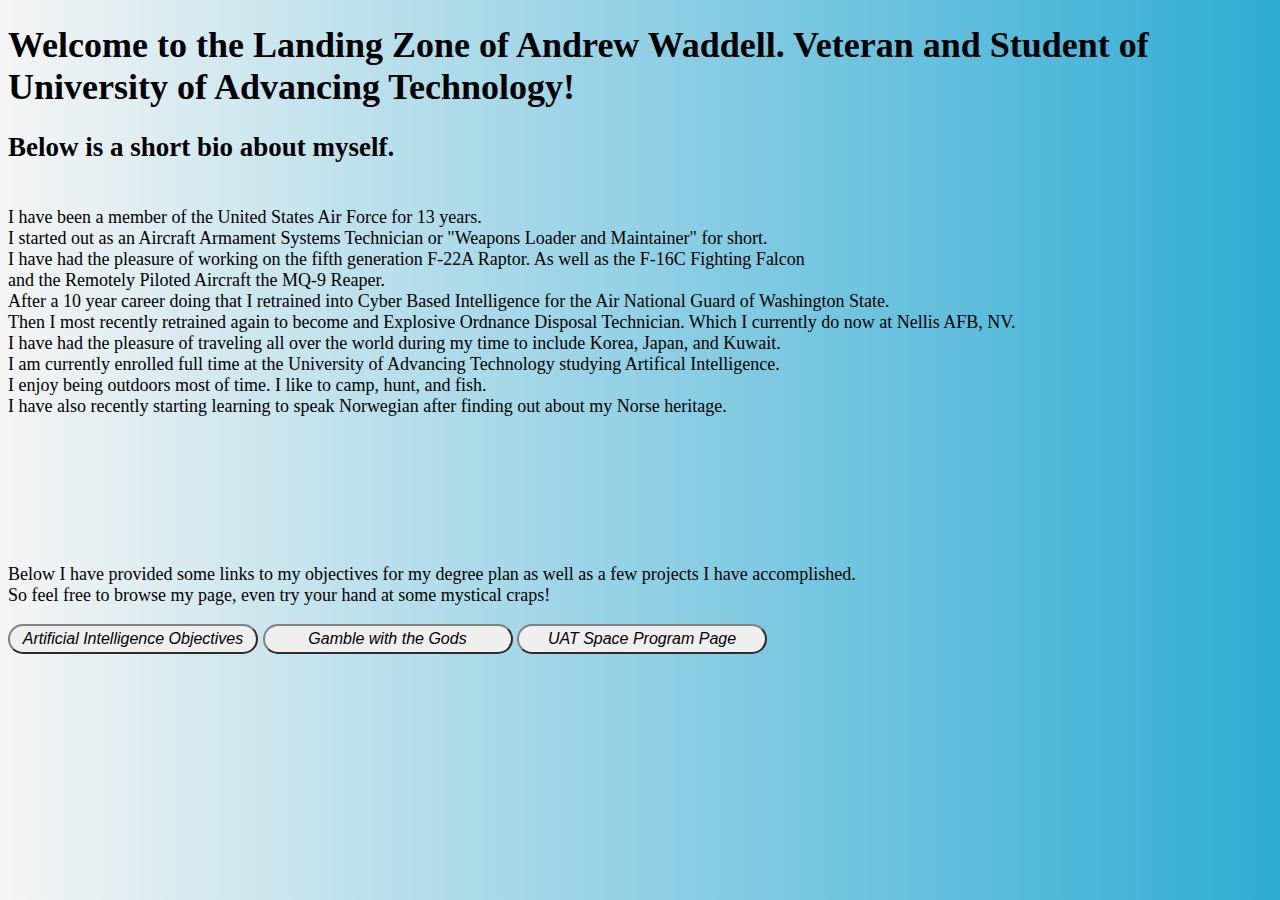
<file: index.html>
<!DOCTYPE html>
<html lang="en">
<head>
    <title>Landing Zone</title>
    <script src="index.js"></script>
    <link href="index.css" rel="stylesheet" type="text/css"/>
</head>
<h1>
    Welcome to the Landing Zone of Andrew Waddell. Veteran and Student of University of Advancing Technology!
</h1>
<h2>
    Below is a short bio about myself.
    </h2>
    <br>
    I have been a member of the United States Air Force for 13 years.
    <br>
    I started out as an Aircraft Armament Systems Technician or "Weapons Loader and Maintainer" for short.
    <br>
    I have had the pleasure of working on the fifth generation F-22A Raptor. As well as the F-16C Fighting Falcon
    <br>
    and the Remotely Piloted Aircraft the MQ-9 Reaper.
    <br>
    After a 10 year career doing that I retrained into Cyber Based Intelligence for the Air National Guard of Washington State.
    <br>
    Then I most recently retrained again to become and Explosive Ordnance Disposal Technician. Which I currently do now at Nellis AFB, NV.
    <br>
    I have had the pleasure of traveling all over the world during my time to include Korea, Japan, and Kuwait.
    <br>
    I am currently enrolled full time at the University of Advancing Technology studying Artifical Intelligence.
    <br>
    I enjoy being outdoors most of time. I like to camp, hunt, and fish.
    <br>
    I have also recently starting learning to speak Norwegian after finding out about my Norse heritage.
    <br>
    <br>
    <br>
    <br>
    <br>
    <br>
    <br>
    <br>
    Below I have provided some links to my objectives for my degree plan as well as a few projects I have accomplished.
    <br>
    So feel free to browse my page, even try your hand at some mystical craps!
<body>
    <p>
    <button onclick="boards()" class="boardsPage"> Artificial Intelligence Objectives</button>
    <button onclick="valorHall()" class="valorHallPage">Gamble with the Gods</button>
    <button onclick="uatSpace()" class="uatSpacePage">UAT Space Program Page</button>
    </p>
</body>
</html>
</file>
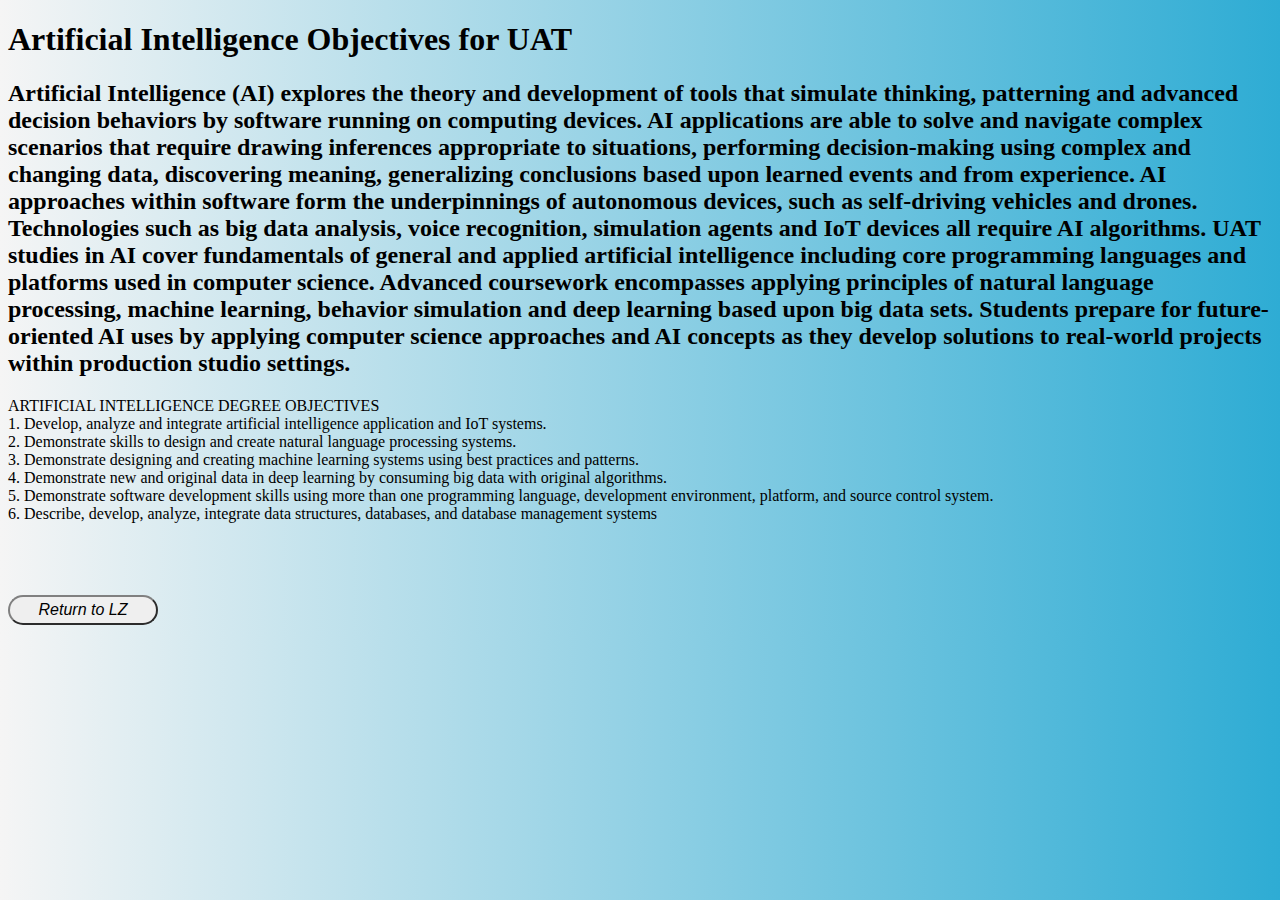
<file: boards.html>
<!DOCTYPE html>
<html lang="en">
<head>
    <title>Document</title>
</head>
<script src="boards.js"></script>
<link href="boards.css" rel="stylesheet" type="text/css"/>
<h1>
    Artificial Intelligence Objectives for UAT
</h1>
<h2>
    Artificial Intelligence (AI) explores the theory and development of tools that simulate thinking, patterning and advanced
decision behaviors by software running on computing 
devices. AI applications are able to solve and navigate complex
scenarios that require drawing inferences appropriate to situations, performing decision-making using complex and changing
data, discovering meaning, generalizing conclusions based upon learned events and from experience. AI approaches within
software form the underpinnings of autonomous devices, such as self-driving vehicles and drones. Technologies such as big
data analysis, voice recognition, simulation agents and IoT devices all require AI algorithms. UAT studies in AI cover
fundamentals of general and applied artificial intelligence including core programming languages and platforms used in
computer science. Advanced coursework encompasses applying principles of natural language processing, machine learning,
behavior simulation and deep learning based upon big data sets. Students prepare for future-oriented AI uses by applying
computer science approaches and AI concepts as they develop solutions to real-world projects within production studio
settings.
</h2>
<body>
    ARTIFICIAL INTELLIGENCE DEGREE OBJECTIVES
    <br>
1. Develop, analyze and integrate artificial intelligence application and IoT systems.
<br>
2. Demonstrate skills to design and create natural language processing systems.
<br>
3. Demonstrate designing and creating machine learning systems using best practices and patterns.
<br>
4. Demonstrate new and original data in deep learning by consuming big data with original algorithms.
<br>
5. Demonstrate software development skills using more than one programming language, development environment,
platform, and source control system.
<br>
6. Describe, develop, analyze, integrate data structures, databases, and database management systems
<br>
</body>
<br>
    <br>
    <br>
    <br>
    <button onclick="returnHome()" class="returnToHomePage">Return to LZ</button>
</html>
</file>
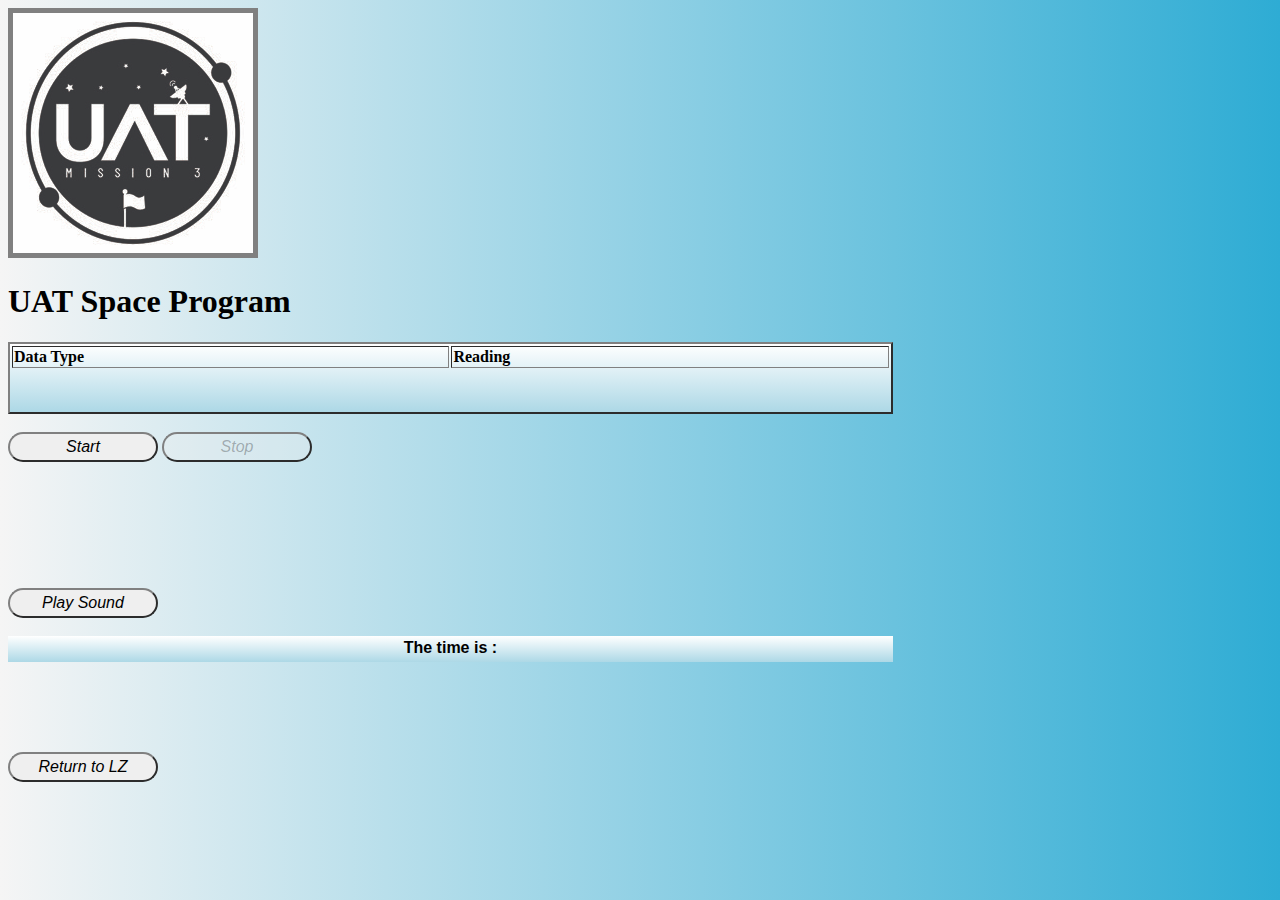
<file: UAT Space Program MKV.html>
<!--Andrew Waddell, CSC 102, 20220501-->
<!DOCTYPE html>
<html lang="en">
<head>
    <title>UAT Space Program</title>
    <img src="UATspaceLogo-2.jpg">
    <script src="SpaceProgramMKIII.js"></script>
    <script src="dataLoader-1.js"></script>
    <script src="code.js"></script>
    <link rel="stylesheet" href="SpaceProgramMKII.css">
</head>
<body>
    <h1>
        UAT Space Program
    </h1>
    <!-- this is where we dictate the parameters for the table-->
    <table id="data" border="2" width="70%" class="table2">
        <col style="width:35%">
        <col style="width:35%">
        <thead>
            <tr style="font-family:fantasy">
                <th align="left">Data Type</th>
                <th align="left">Reading</th>
            </tr>
        </thead>
        <!--this is the entire table. We told the table to display the values we chose-->
        <tbody style="font-weight: bolder;">
            <tr id="seconds"></tr>
            <tr id=latitude></tr>
            <tr id=longitude></tr>
            <tr id=gps_altitude></tr>
            <tr id=bmpSensor_altitude></tr>
            <tr id=bmpSensor_pressure></tr>
            <tr id=bmpSensor_temp></tr>
            <tr id=digSensor_temp></tr>
            <tr id=cssSensor_temp></tr>
            <tr id=cssSensor_eCO2></tr>
            <tr id=cssSensor_TVOC></tr>
            <tr id=UV></tr>
            <tr id=accelX></tr>
            <tr id=accelY></tr>
            <tr id=accelZ></tr>
            <tr id=magneticX></tr>
            <tr id=magneticY></tr>
            <tr id=magneticZ></tr>
            <tr id=gyroX></tr>
            <tr id=gyroY></tr>
            <tr id=gyroZ></tr>
        </tbody>
    </table>
    <br>
    <!--BUTTONS!-->
    <button onclick="start();" class="buttonFun" id="startButton">Start</button>
    <button class ="buttonFun" onclick="stop();" id="stopButton" disabled="true">Stop</button>
    <br>
    <br>
    <br>
    <br>
    <br>
    <br>
    <br>
    <br>
    <button class ="soundButton" onclick="playSound();">Play Sound</button>
    <br><br>
    <!--this table is a second table to display the time-->
    <table class="table3">
        <thead>
            <tr>
                <th>The time is :</th>
            </tr>
        </thead>
        <tbody align="center">
            <tr id="time">
                
            </tr>
        </tbody>
    </table>
</body>
<script>
 // Global variables
 var theTime = new Date();
    var tempTime = new Date();
    var time_interval = 5000;
    var last_iteration = 0;
    var running = true;
    var index = 0;
    var timer;

    // Load our data into our array
    var data = getData();

    /***************************************************************************************
     * Functions
     ****************************************************************************************/
    // this calls the function to update and display data from the js file 
     function updateDisplay() {
        theTime = new Date();
        console.log(
            "Display : " +
            // this is an internal if statement to determine what to display
            (theTime.getHours() < 10 ? "0" + theTime.getHours() : theTime.getHours()) +
            ":" + (theTime.getMinutes() < 10 ? "0" + theTime.getMinutes() : theTime.getMinutes()) +
            ":" + (theTime.getSeconds() < 10 ? "0" + theTime.getSeconds() : theTime.getSeconds())
        );
        var timeRead = data[index].time_seconds;
        if (timeRead >= 10) {
            // these get the data that we need
            document.getElementById("data").rows["seconds"].innerHTML = dataRow("Time elapsed", data[index]
                .time_seconds, "seconds");
            document.getElementById("data").rows["latitude"].innerHTML = dataRow("Latitud", data[index].latitude, " ");
            document.getElementById("data").rows["longitude"].innerHTML = dataRow("Longltude", data[index].longitude,
                " ");
            document.getElementById("data").rows["gps_altitude"].innerHTML = dataRow("GPS Altitude", data[index]
                .gps_altitude, " ");
            document.getElementById("data").rows["bmpSensor_altitude"].innerHTML = dataRow("BMP Sensor Altitude", data[
                index].bmpSensor_altitude, "");
            document.getElementById("data").rows["bmpSensor_pressure"].innerHTML = dataRow("BMP Sensor Pressure", data[
                index].bmpSensor_pressure, "");
            document.getElementById("data").rows["bmpSensor_temp"].innerHTML = dataRow("BMP Sensor Temperature", data[
                index].bmpSensor_temp, "");
            document.getElementById("data").rows["digSensor_temp"].innerHTML = dataRow("Digital Sensor Temperature",
                data[index].digSensor_temp, "");
            document.getElementById("data").rows["cssSensor_temp"].innerHTML = dataRow("CSS Sensor Temperature", data[
                index].cssSensor_temp, "");
            document.getElementById("data").rows["cssSensor_eCO2"].innerHTML = dataRow("CSS Sensor eCO2", data[index]
                .cssSensor_eCO2, "");
            document.getElementById("data").rows["cssSensor_TVOC"].innerHTML = dataRow("CSS Sensor TVOC", data[index]
                .cssSensor_TVOC, "");
            document.getElementById("data").rows["UV"].innerHTML = dataRow("UV", data[index].UV, " ");
            document.getElementById("data").rows["accelX"].innerHTML = dataRow("Accel X", data[index].accelX, " ");
            document.getElementById("data").rows["accelY"].innerHTML = dataRow("Accel Y", data[index].accelY, " ");
            document.getElementById("data").rows["accelZ"].innerHTML = dataRow("Accel Z", data[index].accelZ, " ");
            document.getElementById("data").rows["magneticX"].innerHTML = dataRow("Magnetic X", data[index].magneticX,
                " ");
            document.getElementById("data").rows["magneticY"].innerHTML = dataRow("Magnetic Y", data[index].magneticY,
                " ");
            document.getElementById("data").rows["magneticZ"].innerHTML = dataRow("Magnetic Z", data[index].magneticZ,
                " ");
            document.getElementById("data").rows["gyroX"].innerHTML = dataRow("Gyro X", data[index].gyroX, " ");
            document.getElementById("data").rows["gyroY"].innerHTML = dataRow("Gyro Y", data[index].gyroY, " ");
            document.getElementById("data").rows["gyroZ"].innerHTML = dataRow("Gyro Z", data[index].gyroZ, " ");

            if (index < 499) {
                index++;
            } else {
                index = 0;
            }
        }
        // this show us the current time when we hit the start button
        document.getElementById("time").innerHTML =
            (theTime.getHours() < 10 ? "0" + theTime.getHours() : theTime.getHours()) +
            ":" + (theTime.getMinutes() < 10 ? "0" + theTime.getMinutes() : theTime.getMinutes()) +
            ":" + (theTime.getSeconds() < 10 ? "0" + theTime.getSeconds() : theTime.getSeconds());


    }
</script>
<br>
    <br>
    <br>
    <br>
    <br>
    <button onclick="returnHome()" class="returnToHomePage">Return to LZ</button>
</head>

</html>
</file>
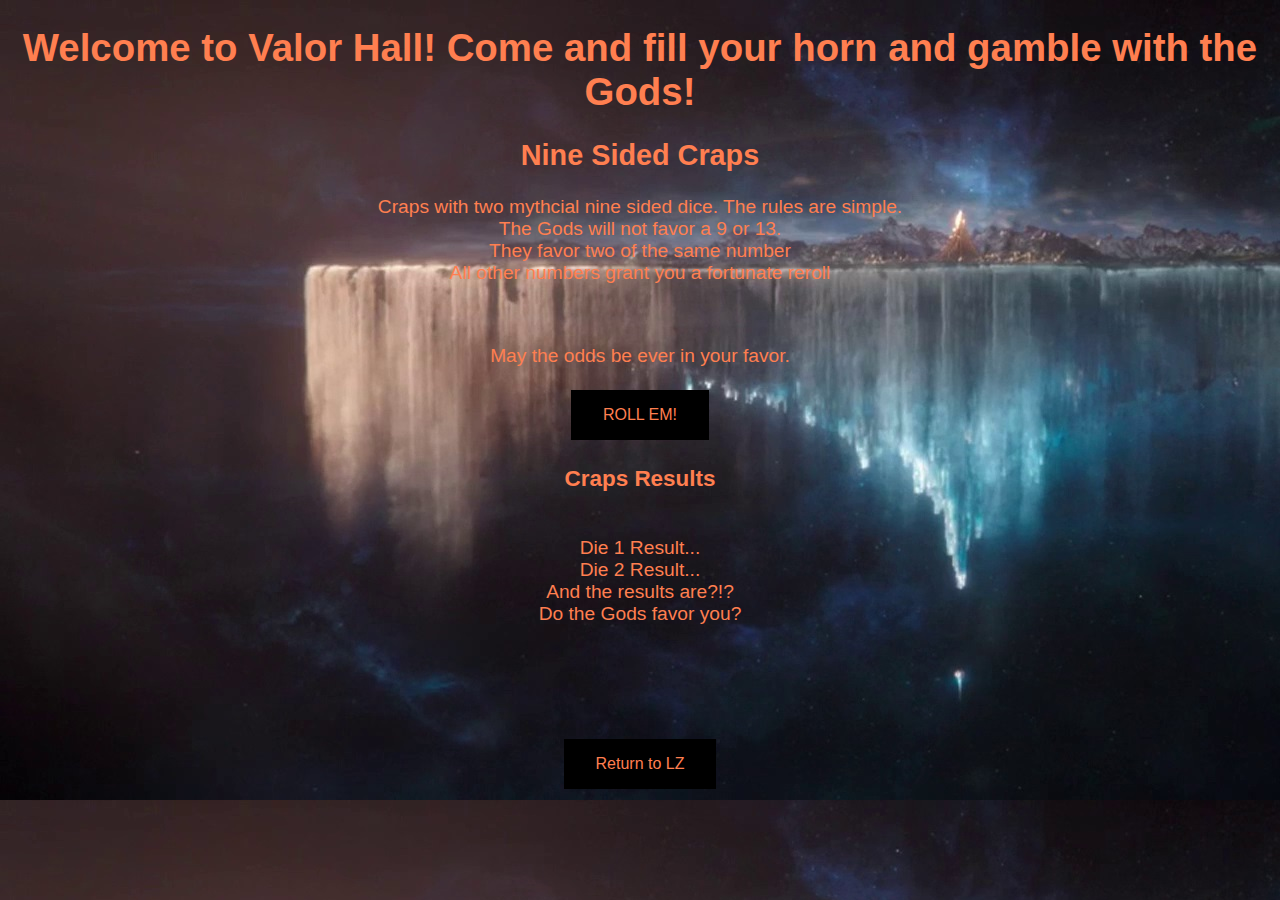
<file: Valor Hall Casino.html>
<!DOCTYPE html>
<!--Andrew Waddell, CSC 102 Build Blocks Assignment-->
<html lang="en">
<head>
    <!--This is where my title for my webpage goes-->
    <title>Valor Hall Casino</title>
    <!--This links my css file to my HTML-->
    <link href="ValorHallStyle.css" rel="stylesheet" type="text/css"/>
    <!--This links my js file to my HTML-->
    <script src="ValorHallCode.js"></script>
    </head>
<body>
    <h1>
        Welcome to Valor Hall! Come and fill your horn and gamble with the Gods!
    </h1>
    <h2> 
        Nine Sided Craps 
    </h2>
    <p> 
        Craps with two mythcial nine sided dice. The rules are simple.
        <br>
        The Gods will not favor a 9 or 13.
        <br>
        They favor two of the same number
        <br>
        All other numbers grant you a fortunate reroll
    </p>
    <br>
    <p>
        May the odds be ever in your favor.
    </p>
    <!--This is the button we use to start he game. It is linked to the function in the js file-->
    <button onclick="play()" class="crapsWithButtons">ROLL EM!</button>
    <br>
    <h3>
        Craps Results
    </h3>
    <br>
    <!--This is where the results from the die are displayed along with the sum and winning or losing-->
    <div id="die1Res">Die 1 Result...</div>
    <div id="die2Res">Die 2 Result...</div>
    <div id="sumRes">And the results are?!?</div>
    <div id="finalRes">Do the Gods favor you?</div>
    <br>
    <br>
    <br>
    <br>
    <br>
    <button onclick="returnHome()" class="returnToHomePage">Return to LZ</button>
</body>
</html>
</file>
<file: index.css>
body {
  background-color: #f5f5f5;
  background-image: linear-gradient(90deg, #f5f5f5 0%, #2eacd4 100%);
  font-size: large;

    

}
button {
    width: 250px;
    height: 30px;
    border-radius: 550px;
    border-color: grey;
    font-display: 'Franklinf Gothic Medium';
    font-size: medium;
    font-style: italic; 
}
</file>
<file: boards.css>
body {
  background-color: #f5f5f5;
  background-image: linear-gradient(90deg, #f5f5f5 0%, #2eacd4 100%);

    
}
button {
    width: 150px;
    height: 30px;
    border-radius: 250px;
    border-color: grey;
    font-display: 'Franklinf Gothic Medium';
    font-size: medium;
    font-style: italic; 
}
</file>
<file: SpaceProgramMKII.css>
.table2 { 
    background-image: linear-gradient(white, lightblue);
    font-family: 'Franklin Gothic Medium', 'Arial Narrow', Arial, sans-serif;
}

.button {
    background-color: white;
    border-color: lightblue;
    border-radius: 12px;
    width: 100px;
    height: 30px;
}

.table3 {
    background-image: linear-gradient(white, lightblue);
    width: 70%;
    font-family: 'Franklin Gothic Medium', 'Arial Narrow', Arial, sans-serif;
}
body {
  background-color: #f5f5f5;
  background-image: linear-gradient(90deg, #f5f5f5 0%, #2eacd4 100%);

}
img {
    border: 5px solid grey;
    

}
button {
    width: 150px;
    height: 30px;
    border-radius: 250px;
    border-color: grey;
    font-display: 'Franklinf Gothic Medium';
    font-size: medium;
    font-style: italic; 
}
</file>
<file: ValorHallStyle.css>
h1 {
    text-align: center;
    color: coral;
}
h2 {
    text-align: center;
    color: coral;
}
h3 { 
    text-align: center;
    color: coral;
}
p {
    text-align: center;
    color: coral;
}
button {
    background-color: black;
    border: none;
    color: coral;
    padding: 16px 32px;
    text-align: center;
    text-decoration: none;
    display: inline-block;
    font-size: 16px;
    margin: 4px 2px;
    transition-duration: 0.4s;
    cursor: pointer;
  }
body {
    font-family: 'Franklin Gothic Medium', 'Arial Narrow', Arial, sans-serif;
    text-align: center;
    background-image: url(AsgardFull.jpg);
    color: coral;
    font-size: larger;
}
</file>
